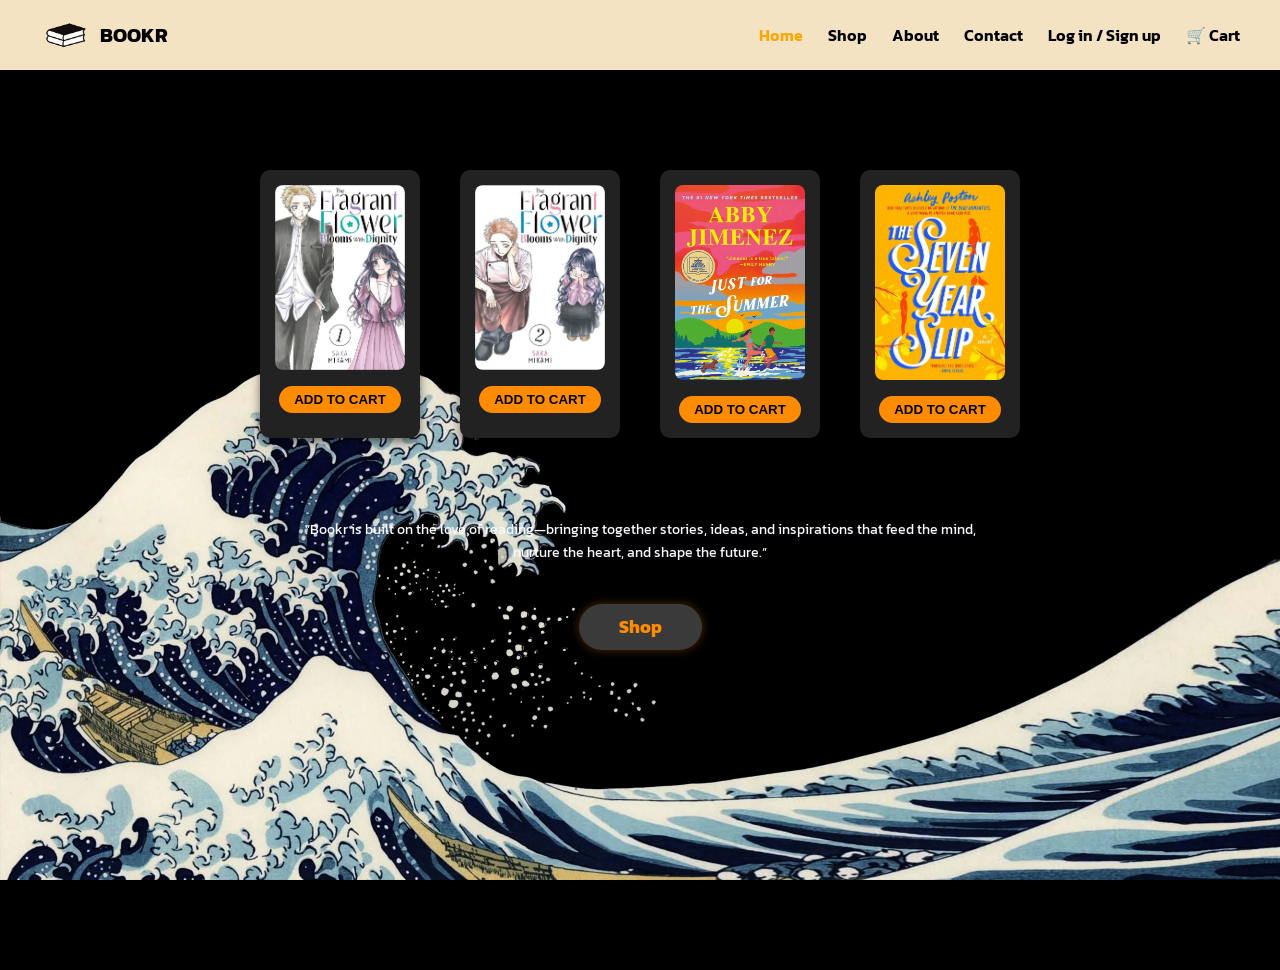
<file: index.html>
<!DOCTYPE html>
<html lang="en">
<head>
  <meta charset="UTF-8" />
  <meta name="viewport" content="width=device-width, initial-scale=1.0" />
  <title>Bookr</title>
  <link rel="stylesheet" href="style.css" />
  <link href="https://fonts.googleapis.com/css2?family=Kanit:wght@400;600&display=swap" rel="stylesheet">
</head>
<body>
  <header>
    <a href="index.html" class="logo-link">
      <div class="logo-container">
        <img src="images/logo1.png" alt="Book Icon" class="logo-img" />
        <h1 class="logo">BOOKR</h1>
      </div>
    </a>

    <nav>
      <ul>
        <li><a href="index.html" class="active">Home</a></li>
        <li><a href="shop.html">Shop</a></li>
        <li><a href="about.html">About</a></li>
        <li><a href="contact.html">Contact</a></li>
        <li><a href="#" class="auth-links">Log in / Sign up</a></li>
        <li><a href="cart.html" class="cart">🛒 Cart</a></li>
      </ul>
    </nav>
  </header>

  <!-- Fade-in applied here -->
  <section class="books-section fade-in">
    <div class="books-container">
      <div class="book-card">
        <img src="images/Fragrant1.jpg" alt="Fragrant Flower Vol.1">
        <button class="add-to-cart">ADD TO CART</button>
      </div>
      <div class="book-card">
        <img src="images/Fragrant2.jpg" alt="Fragrant Flower Vol.2">
        <button class="add-to-cart">ADD TO CART</button>
      </div>
      <div class="book-card">
        <img src="images/Just for the summer.jpg" alt="Just for the Summer">
        <button class="add-to-cart">ADD TO CART</button>
      </div>
      <div class="book-card">
        <img src="images/Sevenyearslip.jpg" alt="The Seven Year Slip">
        <button class="add-to-cart">ADD TO CART</button>
      </div>
    </div>

    <p class="quote">
      “Bookr is built on the love of reading—bringing together stories, ideas, and inspirations that feed the mind, nurture the heart, and shape the future.”
    </p>

    <a href="shop.html" class="shop-btn">Shop</a>
  </section>

  <!-- Link to your JavaScript -->
  <script src="script.js"></script>
</body>
</html>
</file>
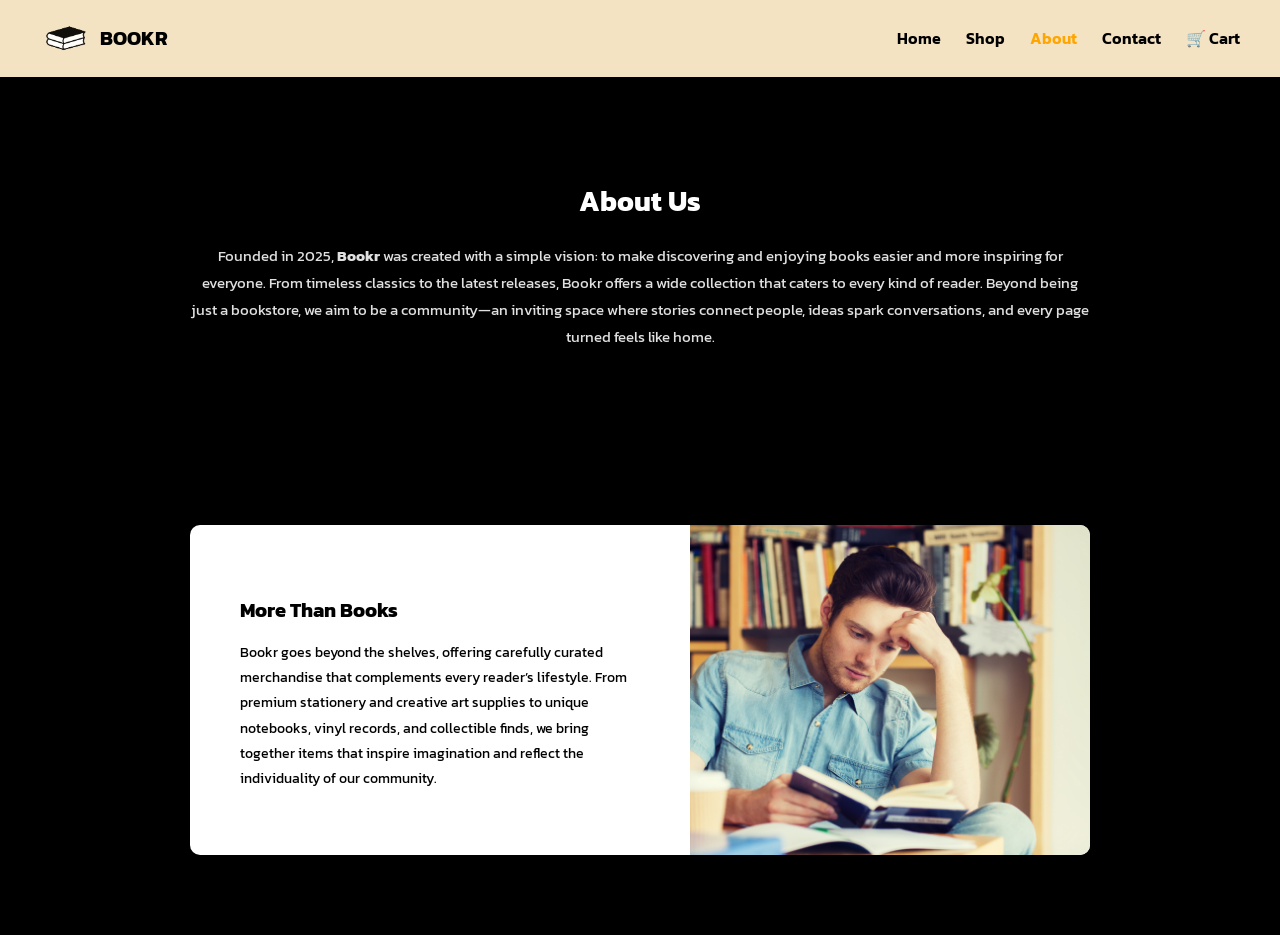
<file: about.html>
<!DOCTYPE html>
<html lang="en">
<head>
  <meta charset="UTF-8">
  <meta name="viewport" content="width=device-width, initial-scale=1.0">
  <title>About | Bookr</title>
  <link rel="stylesheet" href="about.css">
  <link href="https://fonts.googleapis.com/css2?family=Kanit:wght@400;600&display=swap" rel="stylesheet">
</head>
<body>
  <header>
    <a href="index.html" class="logo-link">
      <div class="logo-container">
        <img src="images/logo1.png" alt="Book Icon" class="logo-img" />
        <h1 class="logo">BOOKR</h1>
      </div>
    </a>

    <nav>
      <ul>
        <li><a href="index.html">Home</a></li>
        <li><a href="shop.html">Shop</a></li>
        <li><a href="about.html" class="active">About</a></li>
        <li><a href="contact.html">Contact</a></li>
        <li><a href="cart.html" class="cart">🛒 Cart</a></li>
      </ul>
    </nav>
  </header>

  <!-- Fade-in sections added -->
  <section class="about-section fade-in">
    <div class="about-container">
      <h2>About Us</h2>
      <p>
        Founded in 2025, <strong>Bookr</strong> was created with a simple vision: to make discovering and enjoying books easier and more inspiring for everyone. 
        From timeless classics to the latest releases, Bookr offers a wide collection that caters to every kind of reader. 
        Beyond being just a bookstore, we aim to be a community—an inviting space where stories connect people, 
        ideas spark conversations, and every page turned feels like home.
      </p>
    </div>
  </section>

  <section class="more-section fade-in">
    <div class="more-content">
      <div class="more-text">
        <h3>More Than Books</h3>
        <p>
          Bookr goes beyond the shelves, offering carefully curated merchandise that complements every reader’s lifestyle. 
          From premium stationery and creative art supplies to unique notebooks, vinyl records, and collectible finds, 
          we bring together items that inspire imagination and reflect the individuality of our community.
        </p>
      </div>
      <div class="more-img">
        <img src="images/ManReads.jpg" alt="Person reading a book">
      </div>
    </div>
  </section>

  <!-- Link to your JavaScript -->
  <script src="script.js"></script>
</body>
</html>
</file>
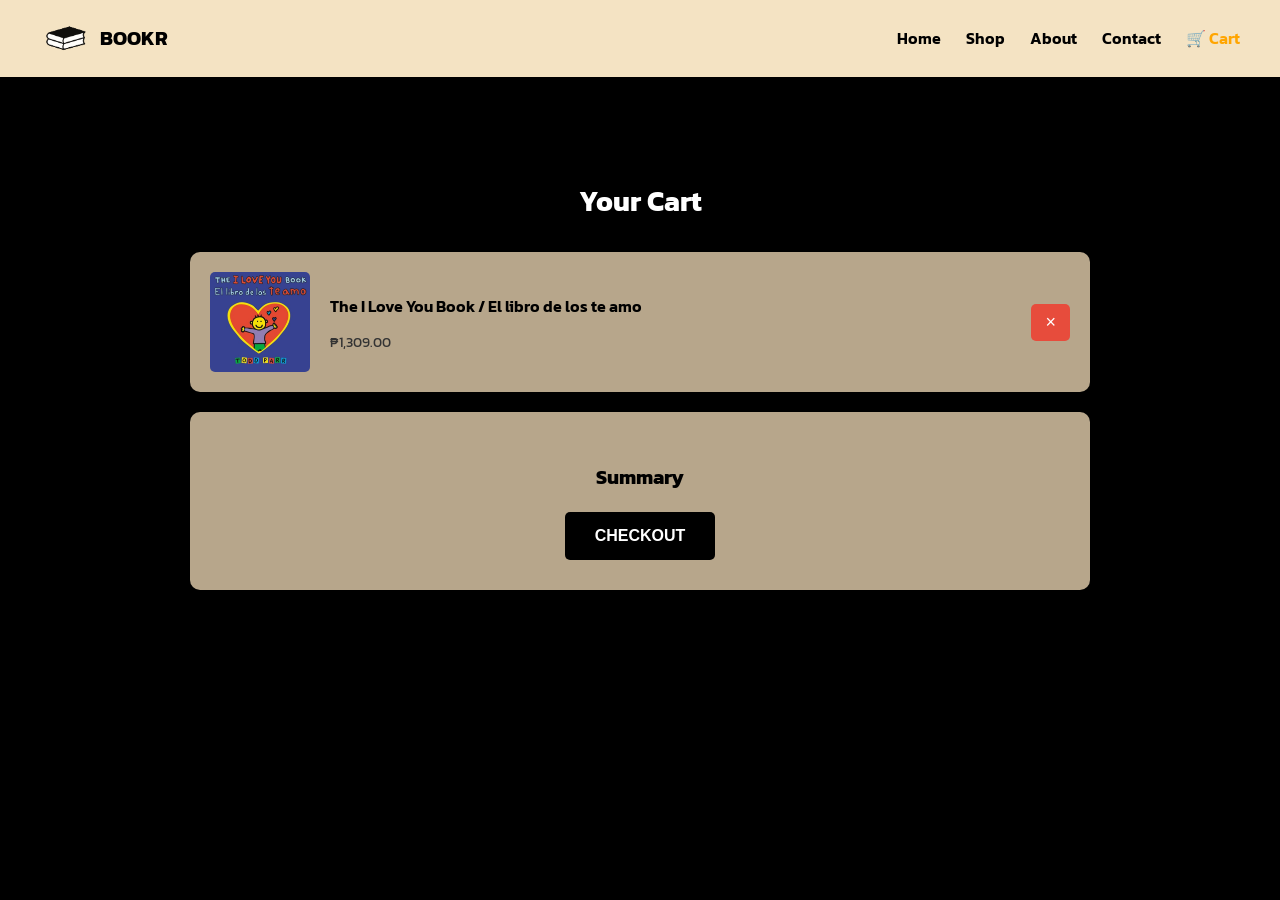
<file: cart.html>
<!DOCTYPE html>
<html lang="en">
<head>
  <meta charset="UTF-8" />
  <meta name="viewport" content="width=device-width, initial-scale=1.0"/>
  <title>Cart | Bookr</title>
  <link rel="stylesheet" href="cart.css" />
  <link href="https://fonts.googleapis.com/css2?family=Kanit:wght@400;600&display=swap" rel="stylesheet" />
</head>
<body>
  <header>
    <a href="index.html" class="logo-link">
      <div class="logo-container">
        <img src="images/logo1.png" alt="Book Icon" class="logo-img" />
        <h1 class="logo">BOOKR</h1>
      </div>
    </a>

    <nav>
      <ul>
        <li><a href="index.html">Home</a></li>
        <li><a href="shop.html">Shop</a></li>
        <li><a href="about.html">About</a></li>
        <li><a href="contact.html">Contact</a></li>
        <li><a href="cart.html" class="cart active">🛒 Cart</a></li>
      </ul>
    </nav>
  </header>

  <!-- Fade-in effect applies to this section -->
  <section class="cart-section fade-in">
    <div class="cart-container">
      <h2>Your Cart</h2>

      <div class="cart-item">
        <div class="item-info">
          <img src="images/iluvubook.jpg" alt="Book Cover" class="item-img" />
          <div class="item-details">
            <p class="item-name">The I Love You Book / El libro de los te amo</p>
            <p class="item-price">₱1,309.00</p>
          </div>
        </div>
        <button class="remove-btn">×</button>
      </div>

      <div class="cart-summary">
        <h3>Summary</h3>
        <button class="checkout-btn">CHECKOUT</button>
      </div>
    </div>
  </section>

  <script>
    // JS ensures fade-in activates after page load
    window.addEventListener('load', () => {
      document.querySelector('.fade-in').classList.add('show');
    });
  </script>
</body>
</html>
</file>
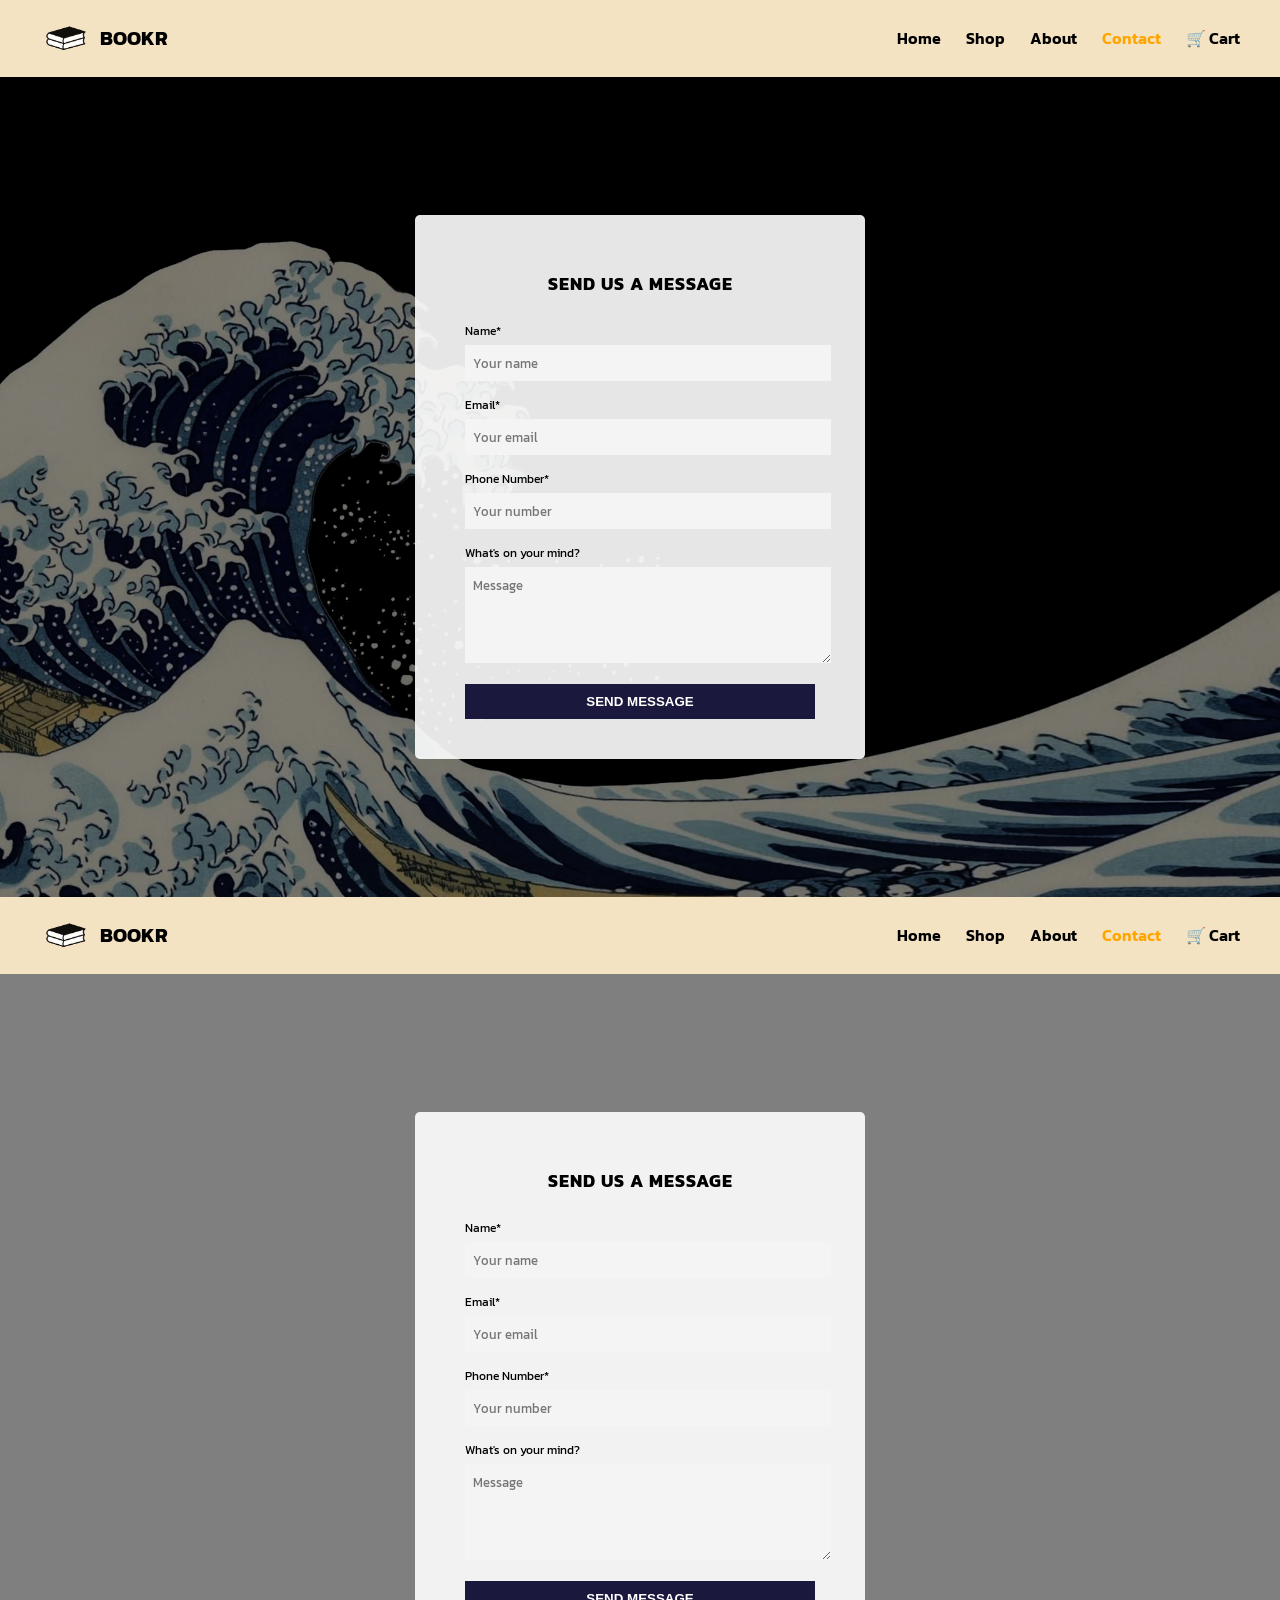
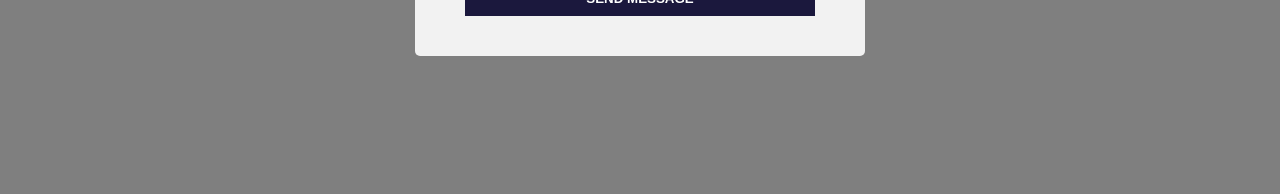
<file: contact.html>
<!DOCTYPE html>
<html lang="en">
<head>
  <meta charset="UTF-8">
  <meta name="viewport" content="width=device-width, initial-scale=1.0">
  <title>Contact | Bookr</title>
  <link rel="stylesheet" href="contact.css">
  <link href="https://fonts.googleapis.com/css2?family=Kanit:wght@400;600&display=swap" rel="stylesheet">
</head>
<body>
  <!-- Header / Navbar -->
  <header class="fade-in">
    <a href="index.html" class="logo-link">
      <div class="logo-container">
        <img src="images/logo1.png" alt="Book Icon" class="logo-img" />
        <h1 class="logo">BOOKR</h1>
      </div>
    </a>

    <nav>
      <ul>
        <li><a href="index.html">Home</a></li>
        <li><a href="shop.html">Shop</a></li>
        <li><a href="about.html">About</a></li>
        <li><a href="contact.html" class="active">Contact</a></li>
        <li><a href="cart.html" class="cart">🛒 Cart</a></li>
      </ul>
    </nav>
  </header>

  <!-- Contact Form Section -->
  <section class="contact-section fade-in">
    <div class="form-container">
      <h2>SEND US A MESSAGE</h2>
      <form>
        <label for="name">Name*</label>
        <input type="text" id="name" placeholder="Your name" required>

        <label for="email">Email*</label>
        <input type="email" id="email" placeholder="Your email" required>

        <label for="phone">Phone Number*</label>
        <input type="tel" id="phone" placeholder="Your number" required>

        <label for="message">What's on your mind?</label>
        <textarea id="message" placeholder="Message" rows="4"></textarea>

        <button type="submit">SEND MESSAGE</button>
      </form>
    </div>
  </section>
</body>
</html>
<!DOCTYPE html>
<html lang="en">
<head>
  <meta charset="UTF-8">
  <meta name="viewport" content="width=device-width, initial-scale=1.0">
  <title>Contact | Bookr</title>
  <link rel="stylesheet" href="contact.css">
  <link href="https://fonts.googleapis.com/css2?family=Kanit:wght@400;600&display=swap" rel="stylesheet">
</head>
<body>
  <!-- Header / Navbar -->
  <header class="fade-in">
    <div class="logo-container">
      <img src="images/logo1.png" alt="Book Icon" class="logo-img">
      <h1 class="logo">BOOKR</h1>
    </div>

    <nav>
      <ul>
        <li><a href="index.html">Home</a></li>
        <li><a href="shop.html">Shop</a></li>
        <li><a href="about.html">About</a></li>
        <li><a href="contact.html" class="active">Contact</a></li>
        <li><a href="cart.html" class="cart">🛒 Cart</a></li>
      </ul>
    </nav>
  </header>

  <!-- Contact Form Section -->
  <section class="contact-section fade-in">
    <div class="form-container">
      <h2>SEND US A MESSAGE</h2>
      <form>
        <label for="name">Name*</label>
        <input type="text" id="name" placeholder="Your name" required>

        <label for="email">Email*</label>
        <input type="email" id="email" placeholder="Your email" required>

        <label for="phone">Phone Number*</label>
        <input type="tel" id="phone" placeholder="Your number" required>

        <label for="message">What's on your mind?</label>
        <textarea id="message" placeholder="Message" rows="4"></textarea>

        <button type="submit">SEND MESSAGE</button>
      </form>
    </div>
  </section>
</body>
</html>
</file>
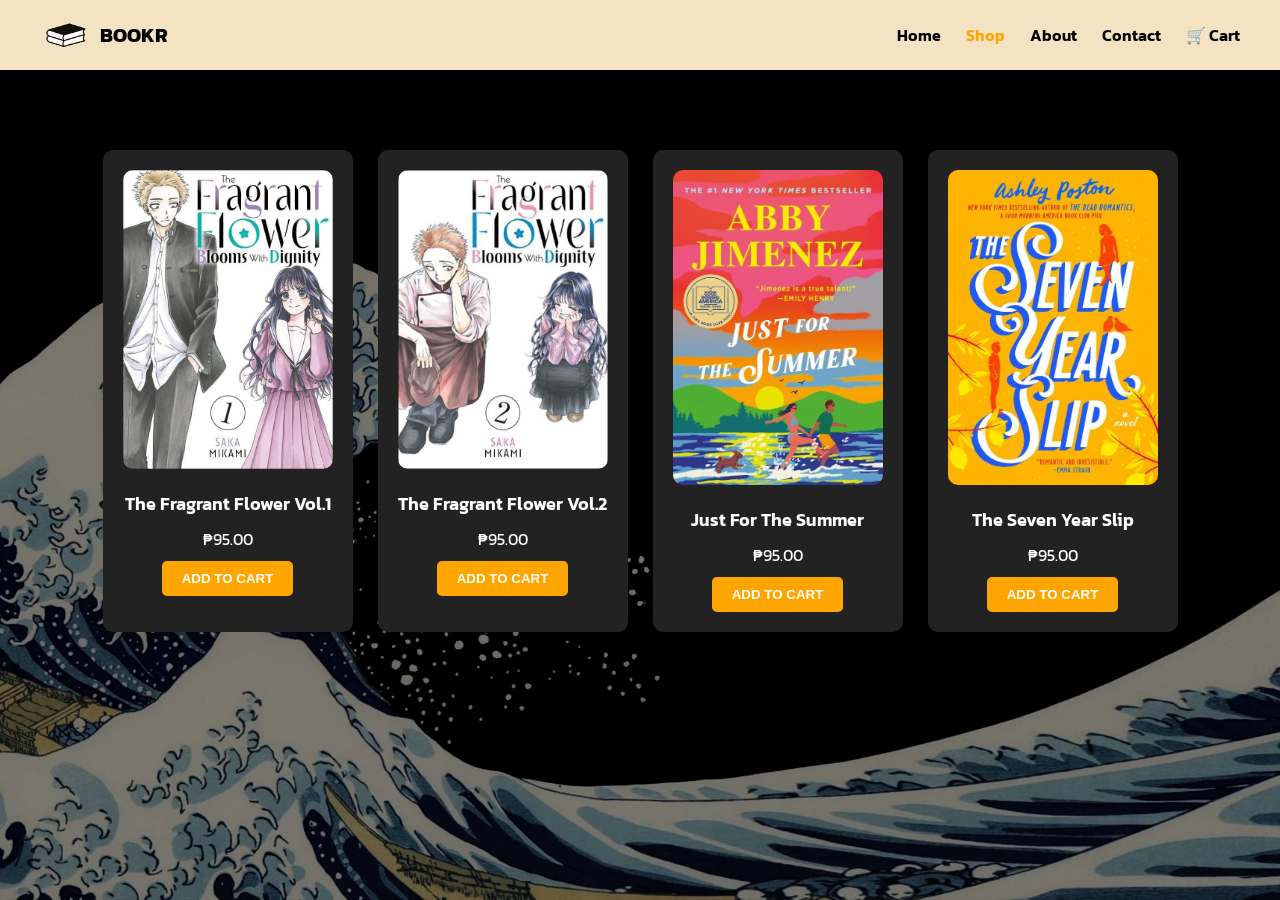
<file: shop.html>
<!DOCTYPE html>
<html lang="en">
<head>
  <meta charset="UTF-8" />
  <meta name="viewport" content="width=device-width, initial-scale=1.0" />
  <title>Shop | Bookr</title>
  <link rel="stylesheet" href="shop.css" />
  <link href="https://fonts.googleapis.com/css2?family=Kanit:wght@400;600&display=swap" rel="stylesheet" />
</head>
<body>
  <header class="fade-in">
    <a href="index.html" class="logo-link">
      <div class="logo-container">
        <img src="images/logo1.png" alt="Book Icon" class="logo-img" />
        <h1 class="logo">BOOKR</h1>
      </div>
    </a>
    <nav>
      <ul>
        <li><a href="index.html">Home</a></li>
        <li><a href="shop.html" class="active">Shop</a></li>
        <li><a href="about.html">About</a></li>
        <li><a href="contact.html">Contact</a></li>
        <li><a href="cart.html" class="cart">🛒 Cart</a></li>
      </ul>
    </nav>
  </header>

  <section class="shop-section fade-in">
    <div class="product-container">
      <div class="product-card">
        <img src="images/Fragrant1.jpg" alt="The Fragrant Flower Vol.1" class="product-img" />
        <h3 class="product-name">The Fragrant Flower Vol.1</h3>
        <p class="product-price">₱95.00</p>
        <button class="add-to-cart">ADD TO CART</button>
      </div>

      <div class="product-card">
        <img src="images/Fragrant2.jpg" alt="The Fragrant Flower Vol.2" class="product-img" />
        <h3 class="product-name">The Fragrant Flower Vol.2</h3>
        <p class="product-price">₱95.00</p>
        <button class="add-to-cart">ADD TO CART</button>
      </div>

      <div class="product-card">
        <img src="images/Just for the summer.jpg" alt="Just For The Summer" class="product-img" />
        <h3 class="product-name">Just For The Summer</h3>
        <p class="product-price">₱95.00</p>
        <button class="add-to-cart">ADD TO CART</button>
      </div>

      <div class="product-card">
        <img src="images/Sevenyearslip.jpg" alt="The Seven Year Slip" class="product-img" />
        <h3 class="product-name">The Seven Year Slip</h3>
        <p class="product-price">₱95.00</p>
        <button class="add-to-cart">ADD TO CART</button>
      </div>
    </div>
  </section>
</body>
</html>
</file>
<file: style.css>
/* Reset */
* {
  margin: 0;
  padding: 0;
  box-sizing: border-box;
}

/* General */
body {
  font-family: "Kanit", sans-serif;
  background-color: black;
  color: white;
  overflow-x: hidden;
}

/* Header */
header {
  display: flex;
  justify-content: space-between;
  align-items: center;
  background-color: #f4e3c3;
  padding: 10px 40px;
  flex-wrap: wrap;
}

.logo-container {
  display: flex;
  align-items: center;
}

.logo-img {
  width: 50px;
  margin-right: 10px;
}

.logo {
  font-size: 20px;
  color: black;
  font-weight: 700;
}

/* Navigation */
nav ul {
  list-style: none;
  display: flex;
  align-items: center;
  gap: 25px;
}

nav a {
  text-decoration: none;
  color: black;
  font-weight: 600;
  transition: color 0.3s ease;
}

nav a:hover,
nav a.active {
  color: orange;
}

/* Cart styling */
.cart {
  font-size: 1rem;
}

/* Books Section */
.books-section {
  position: relative;
  background: url('images/bglogo.webp') no-repeat center center;
  background-size: contain; /* desktop/tablet fits nicely */
  text-align: center;
  padding: 100px 0 200px;
  min-height: 100vh;
}

.books-container {
  display: flex;
  justify-content: center;
  gap: 40px;
  flex-wrap: wrap;
  margin-bottom: 80px;
}

/* Book cards */
.book-card {
  background-color: #222;
  border-radius: 10px;
  padding: 15px;
  width: 160px;
  box-shadow: 0 4px 10px rgba(0, 0, 0, 0.5);
  transition: transform 0.3s;
}

.book-card:hover {
  transform: scale(1.05);
}

.book-card img {
  width: 100%;
  border-radius: 8px;
  margin-bottom: 10px;
}

/* Add to Cart button */
.add-to-cart {
  display: inline-block;
  background-color: #ff8c00;
  color: #000;
  font-weight: bold;
  border: none;
  padding: 6px 15px;
  border-radius: 15px;
  cursor: pointer;
  transition: background-color 0.3s;
}

.add-to-cart:hover {
  background-color: #ffa733;
}

/* Quote text */
.quote {
  font-size: 0.9rem;
  max-width: 700px;
  margin: 0 auto 40px;
  color: ghostwhite; /* black quote */
  line-height: 1.6;
}

/* SHOP Button */
.shop-btn {
  background-color: #3a3a3a;
  color: #ff8c00;
  padding: 10px 40px;
  border-radius: 25px;
  text-decoration: none;
  font-weight: bold;
  font-size: 1.1rem;
  display: inline-block;
  transition: all 0.3s ease;
  box-shadow: 0 0 10px rgba(255, 140, 0, 0.3);
}

.shop-btn:hover {
  background-color: #ff8c00;
  color: #000;
  box-shadow: 0 0 15px rgba(255, 140, 0, 0.6);
  transform: scale(1.05);
}

/* For tablets (like iPad) */
@media (max-width: 1024px) and (min-width: 601px) {
  header {
    flex-direction: row; /* Keep logo and nav side by side */
    justify-content: space-between;
    align-items: center;
    padding: 15px 30px;
  }

  .logo-container {
    flex-direction: row;
    align-items: center;
  }

  nav {
    width: auto; /* Prevent nav from expanding full width */
  }

  nav ul {
    flex-direction: row; /* Horizontal navigation */
    justify-content: flex-end;
    align-items: center;
    gap: 20px;
  }

  nav li {
    list-style: none;
  }

  nav a {
    text-decoration: none;
    color: black;
    font-weight: 600;
  }

  nav a:hover,
  nav a.active {
    color: orange;
  }
}

/* Mobile phones */
@media (max-width: 600px) {
  /* Stack header and nav */
  header {
    flex-direction: column;
    justify-content: center;
    align-items: center;
    text-align: center;
    padding: 15px 0;
  }

  nav {
    width: 100%;
  }

  nav ul {
    display: flex;
    flex-direction: column;
    align-items: center;
    justify-content: center;
    gap: 10px;
    width: 100%;
    margin: 10px 0 0;
    padding: 0;
  }

  nav li {
    list-style: none;
    width: 100%;
    text-align: center;
  }

  nav a {
    display: inline-block;
    width: auto;
    color: black;
    font-weight: 600;
    text-decoration: none;
    transition: color 0.3s ease;
  }

  /* Stack books vertically */
  .books-container {
    flex-direction: column;
    align-items: center;
  }

  .book-card {
    width: 80%;
    max-width: 300px;
  }

  /* Make background NOT fit (keep its natural size) */
  .books-section {
    padding: 60px 0 120px;
    background-size: auto; /* ✅ prevent stretch or zoom */
    background-repeat: no-repeat;
    background-attachment: scroll;
  }

  .logo-container {
    flex-direction: column;
    align-items: center;
  }

  .logo-img {
    width: 45px;
    margin: 0;
  }

  .logo {
    font-size: 18px;
    margin-top: 5px;
  }
}

/* Fade-in animation */
.fade-in {
  opacity: 0;
  transform: translateY(20px);
  transition: all 1s ease-in-out;
}

.fade-in.visible {
  opacity: 1;
  transform: translateY(0);
}

.logo-link {
  text-decoration: none;
  color: inherit;
  display: inline-block;
}

.logo-link:hover {
  opacity: 0.9;
}
</file>
<file: about.css>
/* General */
body {
  margin: 0;
  font-family: "Kanit", sans-serif;
  background-color: black;
  color: white;
}

/* Header */
header {
  display: flex;
  justify-content: space-between;
  align-items: center;
  background-color: #f4e3c3;
  padding: 10px 40px;
}

.logo-container {
  display: flex;
  align-items: center;
}

.logo-img {
  width: 50px;
  margin-right: 10px;
}

.logo {
  font-size: 20px;
  color: black;
  font-weight: 700;
}

nav ul {
  list-style: none;
  display: flex;
  gap: 25px;
  margin: 0;
  padding: 0;
}

nav a {
  text-decoration: none;
  color: black;
  font-weight: 600;
  transition: color 0.3s ease;
}

/* Orange hover effect */
nav a:hover,
nav a.active {
  color: orange;
}

/* About Section */
.about-section {
  text-align: center;
  padding: 80px 100px;
}

.about-container {
  max-width: 900px;
  margin: auto;
}

.about-container h2 {
  font-size: 28px;
  margin-bottom: 20px;
}

.about-container p {
  font-size: 15px;
  line-height: 1.8;
  color: #e0e0e0;
}

/* More Section */
.more-section {
  display: flex;
  justify-content: center;
  align-items: center;
  padding: 80px 0;
}

.more-content {
  display: flex;
  background-color: white;
  color: black;
  max-width: 900px;
  border-radius: 10px;
  overflow: hidden;
}

.more-text {
  padding: 50px;
  width: 50%;
}

.more-text h3 {
  font-size: 20px;
  margin-bottom: 15px;
}

.more-text p {
  line-height: 1.8;
  font-size: 14px;
}

.more-img {
  width: 50%;
}

.more-img img {
  width: 100%;
  height: 100%;
  display: block;
  object-fit: cover;
}

/* Tablet (iPad and below) */
@media (max-width: 1024px) {
  header {
    padding: 10px 20px;
  }

  .logo-img {
    width: 45px;
  }

  .logo {
    font-size: 18px;
  }

  nav ul {
    gap: 15px;
  }

  .about-section {
    padding: 50px 30px;
  }

  /* Center the More Than Books section */
  .more-content {
    flex-direction: column;
    align-items: center;
    justify-content: center;
    text-align: center;
  }

  .more-text {
    width: 100%;
    padding: 40px 30px;
  }

  .more-img {
    width: 100%;
  }

  .more-img img {
    width: 100%;
    height: auto;
  }
}

/* Mobile (phones) */
@media (max-width: 600px) {
  /* Stack header elements */
  header {
    flex-direction: column;
    justify-content: center;
    align-items: center;
    text-align: center;
    padding: 15px 0;
  }

  /* Center and stack nav links */
  nav {
    width: 100%;
  }

  nav ul {
    display: flex;
    flex-direction: column;  /* stack vertically */
    align-items: center;     /* center horizontally */
    justify-content: center;
    gap: 10px;
    width: 100%;
    margin: 10px 0 0;
    padding: 0;
  }

  nav li {
    list-style: none;
    width: 100%;
    text-align: center;
  }

  nav a {
    display: inline-block;
    color: black;
    font-weight: 600;
    text-decoration: none;
    transition: color 0.3s ease;
  }

  nav a:hover,
  nav a.active {
    color: orange;
  }

  /* Stack logo vertically */
  .logo-container {
    flex-direction: column;
    align-items: center;
  }

  .logo-img {
    width: 45px;
    margin: 0;
  }

  .logo {
    font-size: 18px;
    margin-top: 5px;
  }

  /* Center the "More Than Books" section */
  .more-content {
    flex-direction: column;
    text-align: center;
    align-items: center;
    justify-content: center;
  }

  .more-text {
    width: 100%;
    padding: 30px;
  }

  .more-img {
    width: 100%;
  }

  .about-section {
    padding: 40px 20px;
  }
}

/* Fade-in animation */
.fade-in {
  opacity: 0;
  transform: translateY(20px);
  transition: all 1s ease-in-out;
}

.fade-in.visible {
  opacity: 1;
  transform: translateY(0);
}

.logo-link {
  text-decoration: none;
  color: inherit;
  display: inline-block;
}

.logo-link:hover {
  opacity: 0.9;
}
</file>
<file: cart.css>
/* General */
body {
  margin: 0;
  font-family: "Kanit", sans-serif;
  background-color: black;
  color: white;
}

/* Header */
header {
  display: flex;
  justify-content: space-between;
  align-items: center;
  background-color: #f4e3c3;
  padding: 10px 40px;
}

.logo-container {
  display: flex;
  align-items: center;
}

.logo-img {
  width: 50px;
  margin-right: 10px;
}

.logo {
  font-size: 20px;
  color: black;
  font-weight: 700;
}

/* Navigation */
nav ul {
  list-style: none;
  display: flex;
  gap: 25px;
  margin: 0;
  padding: 0;
}

nav a {
  text-decoration: none;
  color: black;
  font-weight: 600;
  transition: color 0.3s ease;
}

nav a:hover,
nav a.active {
  color: orange;
}

/* Cart Section */
.cart-section {
  padding: 80px 100px;
}

.cart-container {
  max-width: 900px;
  margin: auto;
}

.cart-container h2 {
  font-size: 28px;
  margin-bottom: 30px;
  text-align: center;
}

/* Cart Item */
.cart-item {
  background-color: #b7a68b;
  display: flex;
  justify-content: space-between;
  align-items: center;
  padding: 20px;
  border-radius: 10px;
  margin-bottom: 20px;
  color: black;
}

.item-info {
  display: flex;
  align-items: center;
}

.item-img {
  width: 100px;
  height: auto;
  border-radius: 5px;
  margin-right: 20px;
}

.item-name {
  font-weight: 600;
  font-size: 16px;
  margin-bottom: 5px;
}

.item-price {
  font-size: 14px;
  color: #333;
}

.remove-btn {
  background-color: #e74c3c;
  color: white;
  border: none;
  font-size: 18px;
  padding: 8px 14px;
  cursor: pointer;
  border-radius: 5px;
}

.remove-btn:hover {
  background-color: #c0392b;
}

/* Cart Summary */
.cart-summary {
  text-align: center;
  background-color: #b7a68b;
  color: black;
  padding: 30px;
  border-radius: 10px;
}

.cart-summary h3 {
  margin-bottom: 20px;
  font-size: 20px;
}

.checkout-btn {
  background-color: black;
  color: white;
  padding: 15px 30px;
  font-size: 16px;
  font-weight: 600;
  border: none;
  border-radius: 5px;
  cursor: pointer;
}

.checkout-btn:hover {
  background-color: orange;
  color: black;
}

/* Shop Section Grid Layout */
.product-container {
  display: grid;
  grid-template-columns: repeat(4, 1fr);
  gap: 20px;
  justify-items: center;
}

/* Tablet (iPad) - 2 books per row */
@media (max-width: 1024px) and (min-width: 601px) {
  .product-container {
    grid-template-columns: repeat(2, 1fr);
    gap: 25px;
  }
}

/* Mobile - 1 book per row */
@media (max-width: 600px) {
  .product-container {
    grid-template-columns: 1fr;
  }
}

/* Tablet Navigation Layout */
@media (max-width: 1024px) and (min-width: 601px) {
  header {
    flex-direction: row;
    justify-content: space-between;
    align-items: center;
    padding: 15px 30px;
  }

  .logo-container {
    flex-direction: row;
    align-items: center;
  }

  nav {
    width: auto;
  }

  nav ul {
    flex-direction: row;
    justify-content: flex-end;
    align-items: center;
    gap: 20px;
  }

  nav li {
    list-style: none;
  }

  nav a {
    text-decoration: none;
    color: black;
    font-weight: 600;
  }

  nav a:hover,
  nav a.active {
    color: orange;
  }
}

/* Mobile Layout */
@media (max-width: 600px) {
  header {
    flex-direction: column;
    justify-content: center;
    align-items: center;
    text-align: center;
    padding: 15px 0;
  }

  nav {
    width: 100%;
  }

  nav ul {
    display: flex;
    flex-direction: column;
    align-items: center;
    justify-content: center;
    gap: 10px;
    width: 100%;
    margin: 10px 0 0;
    padding: 0;
  }

  nav li {
    list-style: none;
    width: 100%;
    text-align: center;
  }

  nav a {
    display: inline-block;
    width: auto;
    color: black;
    font-weight: 600;
    text-decoration: none;
    transition: color 0.3s ease;
  }

  .logo-container {
    flex-direction: column;
    align-items: center;
  }

  .logo-img {
    width: 45px;
    margin: 0;
  }

  .logo {
    font-size: 18px;
    margin-top: 5px;
  }

  .cart-section {
    padding: 50px 20px;
  }

  .cart-item {
    flex-direction: column;
    align-items: flex-start;
  }

  .item-info {
    flex-direction: column;
    align-items: flex-start;
  }

  .item-img {
    margin-bottom: 10px;
  }

  .remove-btn {
    align-self: flex-end;
    margin-top: 10px;
  }
}

/* Fade-in Animation */
.fade-in {
  opacity: 0;
  transform: translateY(20px);
  transition: opacity 1.5s ease, transform 1.5s ease;
}

.fade-in.show {
  opacity: 1;
  transform: translateY(0);
}

.logo-link {
  text-decoration: none;
  color: inherit;
  display: inline-block;
}

.logo-link:hover {
  opacity: 0.9;
}
</file>
<file: contact.css>
/* General */
body {
  margin: 0;
  font-family: "Kanit", sans-serif;
  background: url("images/bglogo.webp") no-repeat center center fixed;
  background-size: cover;
  color: white;
}

/* Header */
header {
  display: flex;
  justify-content: space-between;
  align-items: center;
  background-color: #f4e3c3;
  padding: 10px 40px;
}

.logo-container {
  display: flex;
  align-items: center;
}

.logo-img {
  width: 50px;
  margin-right: 10px;
}

.logo {
  font-size: 20px;
  color: black;
  font-weight: 700;
}

nav ul {
  list-style: none;
  display: flex;
  gap: 25px;
  margin: 0;
  padding: 0;
}

nav a {
  text-decoration: none;
  color: black;
  font-weight: 600;
  transition: color 0.3s ease;
}

/* Orange hover and active link */
nav a:hover,
nav a.active {
  color: orange;
}

/* Contact Section */
.contact-section {
  display: flex;
  justify-content: center;
  align-items: center;
  height: calc(100vh - 80px);
  background-color: rgba(0, 0, 0, 0.5); /* dark overlay for contrast */
}

.form-container {
  background-color: rgba(255, 255, 255, 0.9);
  color: black;
  padding: 40px 50px;
  border-radius: 5px;
  width: 350px;
  text-align: left;
}

.form-container h2 {
  text-align: center;
  margin-bottom: 25px;
  font-size: 18px;
  letter-spacing: 1px;
}

label {
  font-size: 12px;
  display: block;
  margin-bottom: 5px;
}

input, textarea {
  width: 100%;
  padding: 8px;
  margin-bottom: 15px;
  border: none;
  background-color: #f4f4f4;
  font-family: "Kanit", sans-serif;
}

button {
  width: 100%;
  padding: 10px;
  background-color: #1b183d;
  color: white;
  border: none;
  font-weight: 600;
  cursor: pointer;
  transition: background 0.3s;
}

button:hover {
  background-color: #302b6d;
}

/* Responsive */
@media (max-width: 768px) {
  .form-container {
    width: 80%;
    padding: 30px;
  }
}
/* 🧩 Universal Responsive Styles */

/* For tablets (like iPad) */
@media (max-width: 1024px) and (min-width: 601px) {
  header {
    flex-direction: row; /* Keep logo and nav side by side */
    justify-content: space-between;
    align-items: center;
    padding: 15px 30px;
  }

  .logo-container {
    flex-direction: row;
    align-items: center;
  }

  nav {
    width: auto; /* Prevent nav from expanding full width */
  }

  nav ul {
    flex-direction: row; /* Horizontal navigation */
    justify-content: flex-end;
    align-items: center;
    gap: 20px;
  }

  nav li {
    list-style: none;
  }

  nav a {
    text-decoration: none;
    color: black;
    font-weight: 600;
  }

  nav a:hover,
  nav a.active {
    color: orange;
  }
}


/* For mobile phones */
@media (max-width: 600px) {
  /* Stack everything vertically */
  header {
    flex-direction: column;
    justify-content: center;
    align-items: center;
    text-align: center;
    padding: 15px 0;
  }

  /* Make the nav links centered vertically */
  nav {
    width: 100%;
  }

  nav ul {
    display: flex;
    flex-direction: column;
    align-items: center;    /* ✅ Center horizontally */
    justify-content: center;
    gap: 10px;
    width: 100%;
    margin: 10px 0 0;
    padding: 0;
  }

  nav li {
    list-style: none;
    width: 100%;
    text-align: center;
  }

  nav a {
    display: inline-block;
    width: auto;
    color: black;
    font-weight: 600;
    text-decoration: none;
    transition: color 0.3s ease;
  }

  .logo-container {
    flex-direction: column;
    align-items: center;
  }

  .logo-img {
    width: 45px;
    margin: 0;
  }

  .logo {
    font-size: 18px;
    margin-top: 5px;
  }
}

/* Fade-in animation */
.fade-in {
  opacity: 0;
  transform: translateY(20px);
  animation: fadeIn 1.2s ease forwards;
}

@keyframes fadeIn {
  to {
    opacity: 1;
    transform: translateY(0);
  }
}

.logo-link {
  text-decoration: none;
  color: inherit;
  display: inline-block;
}

.logo-link:hover {
  opacity: 0.9;
}
</file>
<file: shop.css>
/* Reset */
* {
  margin: 0;
  padding: 0;
  box-sizing: border-box;
}

/* General */
body {
  margin: 0;
  font-family: "Kanit", sans-serif;
  background: url("images/bglogo.webp") no-repeat center center fixed;
  background-size: cover;
  color: white;
  overflow-y: auto;
  overflow-x: hidden;
  min-height: 100vh;
  position: relative;
}

/* Overlay for 50% visibility effect */
body::before {
  content: "";
  position: absolute;
  top: 0;
  left: 0;
  right: 0;
  bottom: 0;
  background: rgba(0, 0, 0, 0.5);
  z-index: -1;
}

/* Header */
header {
  display: flex;
  justify-content: space-between;
  align-items: center;
  background-color: #f4e3c3;
  padding: 10px 40px;
  position: relative;
  z-index: 1;
}

.logo-container {
  display: flex;
  align-items: center;
}

.logo-img {
  width: 50px;
  margin-right: 10px;
}

.logo {
  font-size: 20px;
  color: black;
  font-weight: 700;
}

nav ul {
  list-style: none;
  display: flex;
  gap: 25px;
  margin: 0;
  padding: 0;
}

nav a {
  text-decoration: none;
  color: black;
  font-weight: 600;
  transition: color 0.3s ease;
}

nav a:hover,
nav a.active {
  color: orange;
}

/* Shop Section */
.shop-section {
  padding: 80px 100px;
  z-index: 1;
}

.product-container {
  display: grid;
  grid-template-columns: repeat(4, 1fr);
  gap: 20px;
  justify-items: center;
}

.product-card {
  background-color: #222;
  border-radius: 10px;
  overflow: hidden;
  width: 250px;
  text-align: center;
  padding: 20px;
  transition: transform 0.3s ease;
}

.product-card:hover {
  transform: scale(1.05);
}

.product-img {
  width: 100%;
  height: auto;
  border-radius: 10px;
}

.product-name {
  font-size: 18px;
  font-weight: 600;
  margin-top: 15px;
  color: #fff;
}

.product-price {
  font-size: 16px;
  color: #fff;
  margin: 10px 0;
}

.add-to-cart {
  background-color: orange;
  color: white;
  border: none;
  padding: 10px 20px;
  font-weight: bold;
  cursor: pointer;
  border-radius: 5px;
  transition: background-color 0.3s ease;
}

.add-to-cart:hover {
  background-color: #e67e22;
}

/* Responsive Layout */
@media (max-width: 1024px) {
  .product-container {
    grid-template-columns: repeat(3, 1fr);
  }
}

@media (max-width: 768px) {
  .product-container {
    grid-template-columns: repeat(2, 1fr);
  }

  .shop-section {
    padding: 50px 20px;
  }
}

/* Mobile View (Phones) */
@media (max-width: 600px) {
  /* Header stacked layout */
  header {
    flex-direction: column;
    justify-content: center;
    align-items: center;
    text-align: center;
    padding: 15px 0;
  }

  /* Center logo */
  .logo-container {
    flex-direction: column;
    align-items: center;
  }

  .logo-img {
    width: 45px;
    margin: 0;
  }

  .logo {
    font-size: 18px;
    margin-top: 5px;
  }

  /* Stack nav links under logo */
  nav {
    width: 100%;
  }

  nav ul {
    display: flex;
    flex-direction: column;
    align-items: center; 
    justify-content: center;
    gap: 10px;
    width: 100%;
    margin: 10px 0 0;
    padding: 0;
  }

  nav li {
    list-style: none;
    width: 100%;
    text-align: center;
  }

  nav a {
    display: inline-block;
    width: auto;
    color: black;
    font-weight: 600;
    text-decoration: none;
    transition: color 0.3s ease;
  }

  /* Stack product cards vertically */
  .product-container {
    display: flex;
    flex-direction: column;
    align-items: center;
    gap: 25px;
  }

  .product-card {
    width: 85%;
    max-width: 350px;
  }

  /* Adjust padding for smaller screens */
  .shop-section,
  .index-section {
    padding: 40px 20px;
  }
}

/* Fade-in animation */
.fade-in {
  opacity: 0;
  transform: translateY(20px);
  animation: fadeIn 1.2s ease forwards;
}

@keyframes fadeIn {
  to {
    opacity: 1;
    transform: translateY(0);
  }
}

.logo-link {
  text-decoration: none;
  color: inherit;
  display: inline-block;
}

.logo-link:hover {
  opacity: 0.9;
}
</file>
